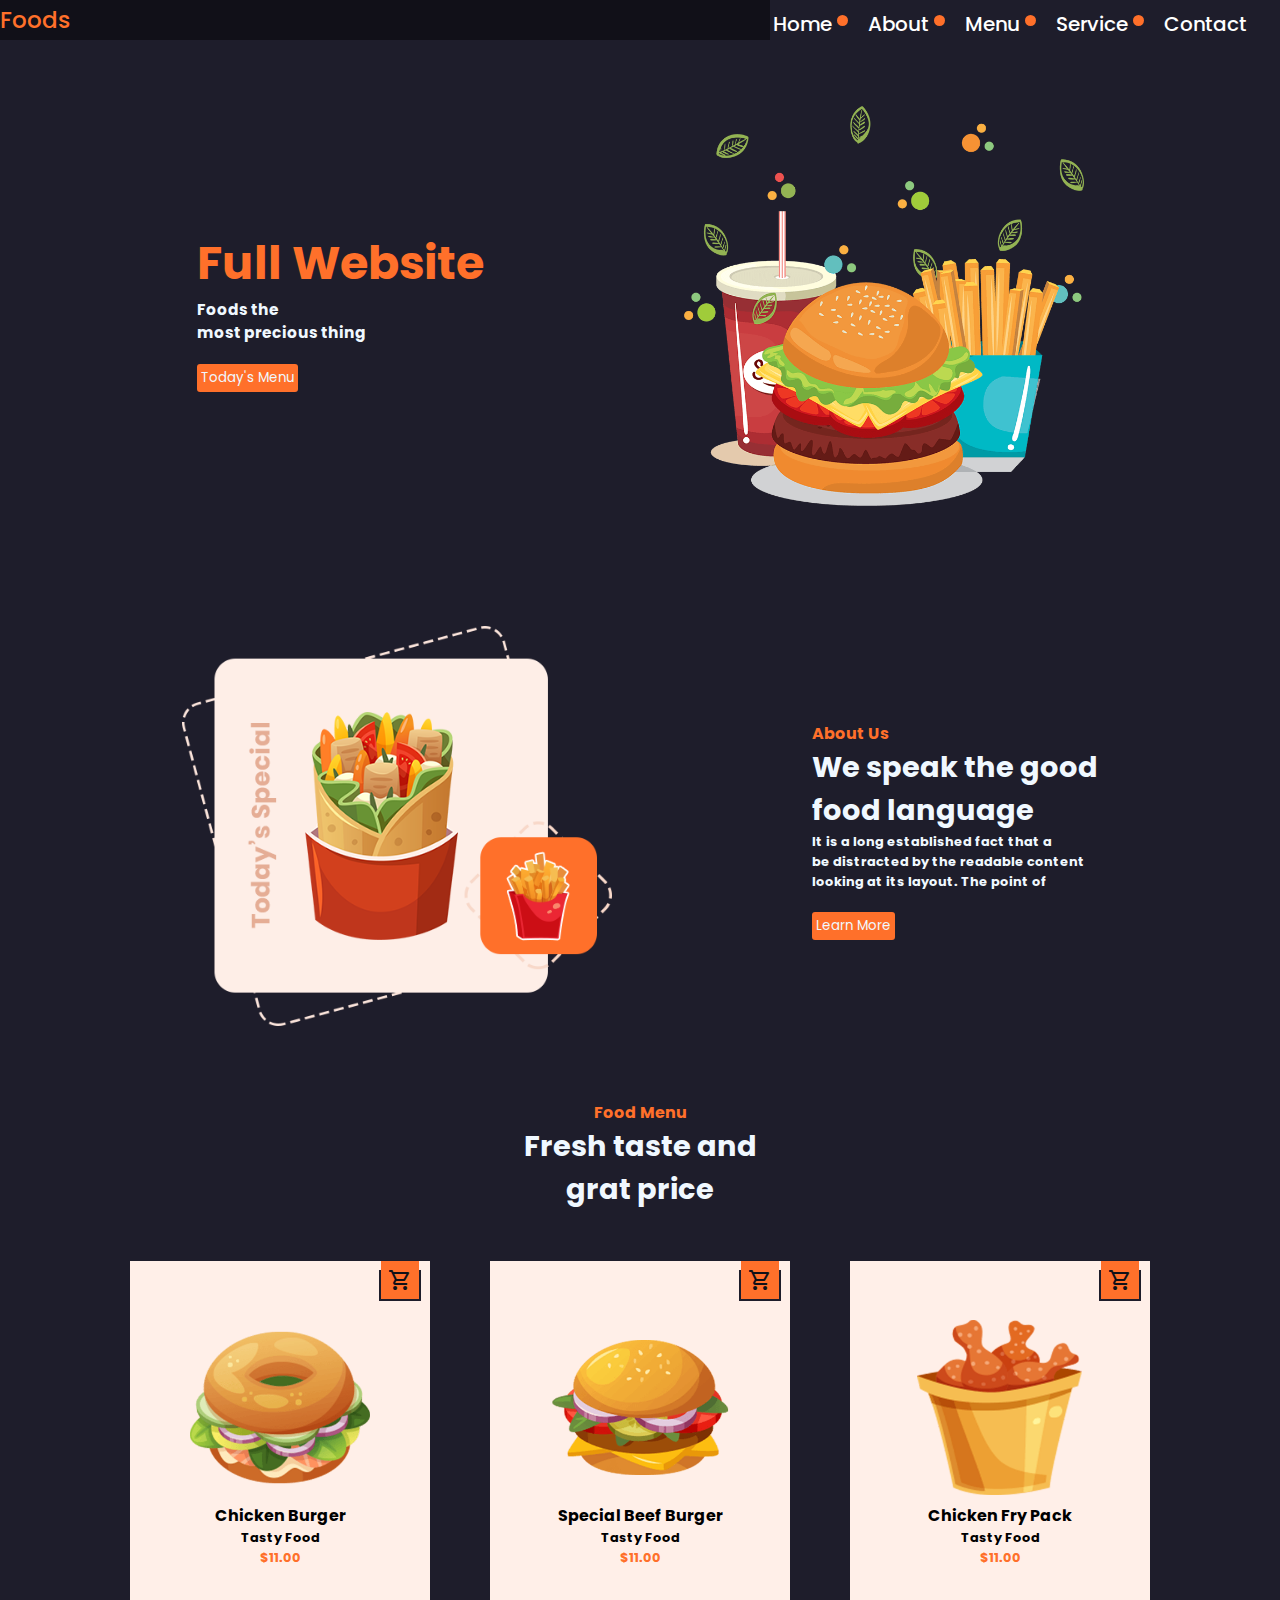
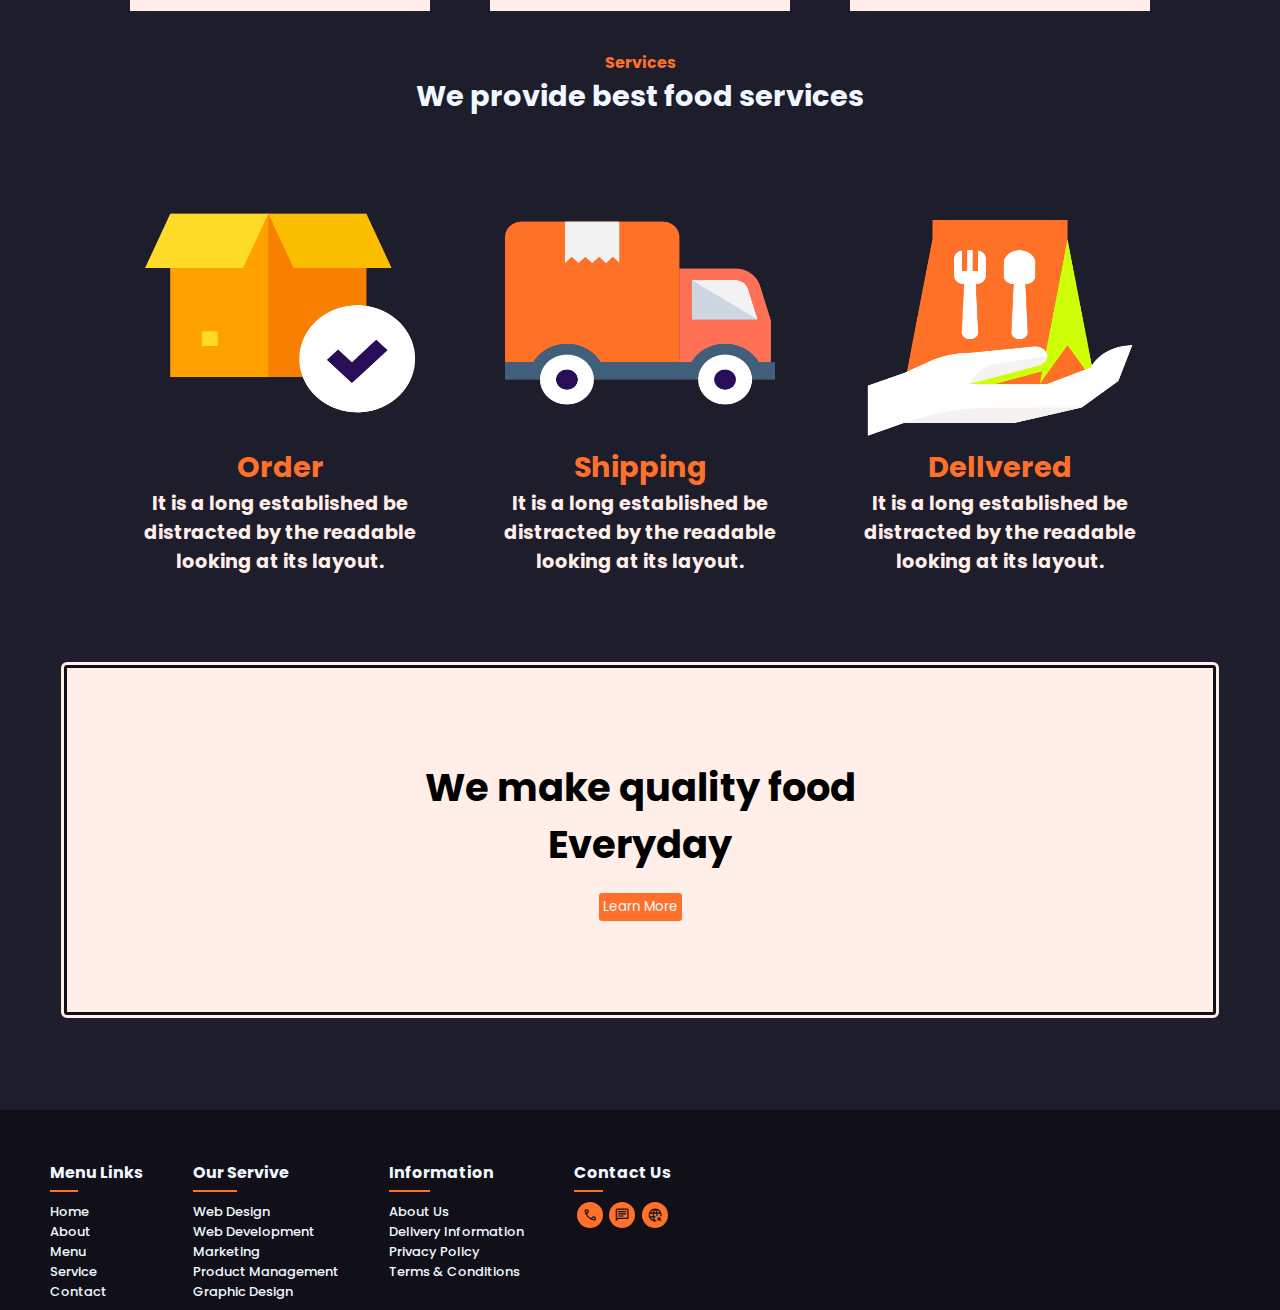
<file: index.html>
<!DOCTYPE html>
<html lang="en">
<head>
    <meta charset="UTF-8">
    <meta name="viewport" content="width=device-width, initial-scale=1.0">
    <link rel="stylesheet" href="https://fonts.googleapis.com/css2?family=Material+Symbols+Outlined:opsz,wght,FILL,GRAD@24,400,0,0" />
    <link rel="stylesheet" href="https://fonts.googleapis.com/css2?family=Material+Symbols+Outlined:opsz,wght,FILL,GRAD@24,400,0,0" />
    <link rel="stylesheet" href="https://fonts.googleapis.com/css2?family=Material+Symbols+Outlined:opsz,wght,FILL,GRAD@20..48,100..700,0..1,-50..200" />
    <link rel="stylesheet" href="https://fonts.googleapis.com/css2?family=Material+Symbols+Outlined:opsz,wght,FILL,GRAD@20..48,100..700,0..1,-50..200" />
    <title>Foods</title>
    <link rel="stylesheet" href="css/styles.css">
    <link rel="stylesheet" href="css/menu.css">
    <link rel="stylesheet" href="https://unpkg.com/boxicons@latest/css/boxicons.min.css">
</head>
<body>
    <div class="grid-container">
        <header class="header">
           
                Foods
           
            <input type="checkbox" id="side-menu" class="side-menu">
            <label for="side-menu" class="hamb">
                <img src="img/menu.png" alt="menu">
            </label>
            <nav class="nav" >
                <ul class="Menu">
                  <li><a class="bmenu" href="#Home">Home</a></li>
                  <li><a class="bmenu" href="#About">About</a></li>
                  <li><a class="bmenu" href="#Menu">Menu</a></li>
                  <li><a class="bmenu" href="#Services">Service</a></li>
                  <li><a class="bmenu" href="#Contact">Contact</a></li>
                </ul>
            </nav>
        </header>
        
        <div class="inicio" id="Home">
            <div class="text">
                <h1>Full Website</h1>
                <h6 class="sub">Foods the <br> most
                    precious thing
                </h6>
                <button class="button">Today's Menu</button>
            </div>
            <div class="imagen">
                <img class="img" src="img/home.png" alt="">
            </div>
        </div>
            
        <div class="about" id="About">
            <div class="imagen">
                <img class="img" src="img/about.png" alt="">
            </div>
            <div class="text">
                <h5>About Us</h6>
                <h2 class="sub">We speak the good <br>
                    food language
                </h2>
                <h6 class="sub">It is a long established fact that a  <br> 
                    be distracted by the readable content <br>
                    looking at its layout. The point of</h6>

                <button class="button">Learn More</button>
            </div>
        </div>
        
        <div class="menu" id="Menu">
            <div class="text">
                <h5>Food Menu</h5>
                <h2 class="sub">Fresh taste and <br>grat price
                </h2>
            </div>
            <div class="sub-grid">
                <div class="food">
                    <div class="icon" style="background-color: #ffefe8;"><a class="buy" href="">
                        <span style="background-color:#ff702a; padding:7px;" class="material-symbols-outlined">
                            shopping_cart
                        </span>
                    </a></div>
                        <img class="imgs-foods" src="img/food1.png" alt="dona">
                        <h5 style="background-color: #ffefe8;">Chicken Burger</h5>
                        <h6 style="background-color: #ffefe8;">Tasty Food</h6>
                        <h6 style="background-color: #ffefe8; color:#ff702a">$11.00</h6>
                </div>
                <div class="food" >
                    
                    <div class="icon" style="background-color: #ffefe8;"><a class="buy" href="">
                        <span style="background-color:#ff702a; padding:7px;" class="material-symbols-outlined">
                            shopping_cart
                        </span>
                    </a></div>
                    
                        
                        <img class="imgs-foods" src="img/food2.png" alt="hamburguesa">
                        <h5 style="background-color: #ffefe8;">Special Beef Burger</h5>
                        <h6 style="background-color: #ffefe8;">Tasty Food</h6>
                        <h6 style="background-color: #ffefe8; color:#ff702a">$11.00</h6>
                </div>
                <div class="food">
                    <div class="icon" style="background-color: #ffefe8;"><a class="buy" href="">
                        <span style="background-color:#ff702a; padding:7px;" class="material-symbols-outlined">
                            shopping_cart
                        </span>
                    </a></div>
                    
                        <img class="imgs-foods" src="img/food3.png" alt="pollo">
                        <h5 style="background-color: #ffefe8;">Chicken Fry Pack</h5>
                        <h6 style="background-color: #ffefe8;">Tasty Food</h6>
                        <h6 style="background-color: #ffefe8; color:#ff702a">$11.00</h6>
                </div>
            </div>

        </div>

        <div class="services" id="Services">
            <div class="text">
                <h5>Services</h5>
                <h2 class="sub">We provide best food services
                </h2>
            </div>
            <div class="sub-grid">
                <div class="service">
                    <img class="imgs-ser" src="img/s1.png" alt="">
                    <h2 style="color:#ff702a">Order</h6>
                    <h4 style="color: #ffefe8;">It is a long established  
                        be distracted by the readable 
                        looking at its layout. </h6>
                    
                
                </div>
                <div class="service">
                    <img class="imgs-ser" src="img/s2.png" alt="">
                    <h2 style="color:#ff702a">Shipping</h6>
                    <h4 style="color: #ffefe8;">It is a long established  
                        be distracted by the readable 
                        looking at its layout. </h6>
                    
                
                </div>
                <div class="service">
                    <img class="imgs-ser1" src="img/s3.png" alt="">
                    <h2 style="color:#ff702a">Dellvered</h6>
                    <h4 style="color: #ffefe8;">It is a long established  
                        be distracted by the readable 
                        looking at its layout. </h6>
                    
                
                </div>

            </div>

        </div>
        
        
        <div class="mas"  id="Contact">
            <div class="info">
                <h1 style="background-color: #ffefe8;">We make quality food <br>
                    Everyday</h1>
                <button class="button">Learn More</button>
                
            </div>
        </div>
        

        <footer class="footer"  id="Footer">
            <div class="sub-grid">
                <div style="background-color: #111018;" class="sub-text">
                    <h5 class="title2" style="background-color: #111018;" >Menu Links</h3>
                        <hr class="separador">
                        <p class="sub-text2">Home <br> About <br> Menu <br> Service <br> Contact
                        </p>
                </div>
                <div style="background-color: #111018;" class="sub-text">
                    <h5 class="title2" style="background-color: #111018;" >Our Servive</h3>
                        <hr class="separador">
                        <p class="sub-text2">Web Design<br> Web Development <br> Marketing <br> Product Management <br> Graphic Design
                        </p>
                </div>
                <div style="background-color: #111018;" class="sub-text">
                    <h5 class="title2" style="background-color: #111018;" >Information</h3>
                        <hr class="separador">
                        <p class="sub-text2">About Us<br>Delivery Information<br> Privacy Policy <br>Terms & Conditions
                        </p>
                </div>
                <div  style="background-color: #111018;" class="sub-text">
                    <h5 class="title2" style="background-color: #111018;" >Contact Us</h3>
                        <hr class="separador">
                        <div style="background-color: #111018;" class="redes">
                            <div class="icon" style="background-color: #111018;"><a style="background-color: #111018;" class="buy" href="">
                                <span style="background-color:#ff702a; padding:5px; border-radius: 50%;font-size:smaller" class="material-symbols-outlined">
                                    call
                                    </span>
                            </a></div>
                            <div class="icon" style="background-color: #111018;"><a style="background-color: #111018;"class="buy" href="">
                                <span  style="background-color:#ff702a; padding:5px; border-radius: 50%;font-size:smaller" class="material-symbols-outlined">
                                    chat
                                    </span>
                            </a></div>
                            <div class="icon" style="background-color: #111018;"><a style="background-color: #111018;" class="buy" href="">
                                <span  style="background-color:#ff702a; padding:5px; border-radius: 50%;font-size:smaller" class="material-symbols-outlined">
                                    captive_portal
                                    </span>
                            </a></div>
                        </div>
                        
                        
                </div>
            </div>
        </footer>
    </div>
</body>
</html>
</file>
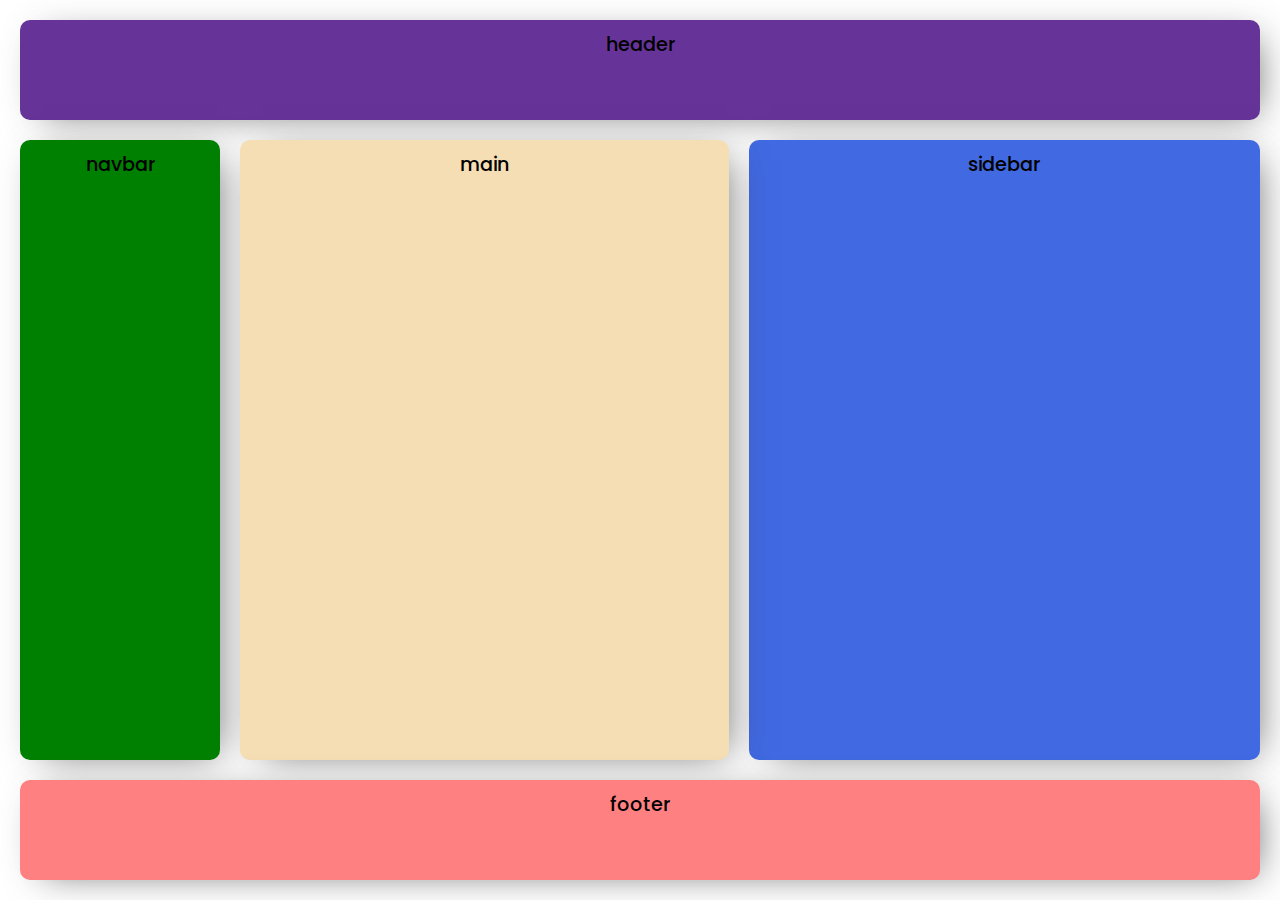
<file: este/prueba.html>
<!DOCTYPE html>
<html lang="en">
<head>
    <meta charset="UTF-8">
    <meta name="viewport" content="width=device-width, initial-scale=1.0">
    <title>Document</title>
    <link rel="stylesheet" href="style.css">
</head>
<body>
    <!-- <div class="container">
        <div class="item">
            item
        </div>

        <div class="item">
            item
        </div>

        <div class="item">
            item
        </div>

        <div class="item">
            item
        </div>

        <div class="item">
            item
        </div>

        <div class="item">
            item
        </div>


    </div> -->
    <div class="grid-container">
        <header class="header">
            header
        </header>
        <nav class="navar">
            navbar
        </nav>
        <aside class="sidebar">
            sidebar

        </aside>
        <article class="main">
            main
        </article>
        <footer class="footer">
            footer

        </footer+>

    </div>
</body>
</html>
</file>
<file: css/styles.css>
@import url('https://fonts.googleapis.com/css2?family=Poppins:ital,wght@0,100;0,200;0,300;0,400;0,500;0,600;0,700;0,800;0,900;1,100;1,200;1,300;1,400;1,500;1,600;1,700;1,800;1,900&display=swap');


*{
    font-family: "Poppins", sans-serif;
    box-sizing: border-box;
    margin: 0;
    padding: 0;
    background-color: #1e1d2b;
    
}
.grid-container>*{
    
    text-align: center;
    font-weight: 500;
}
.grid-container{
    
    display: grid;
    
    gap: 20px;
    grid-template: 
        "header" 40px
        "inicio"500px 
        "about" 500px
        "menu"500px
        "services"550px
        "mas"500px
        "footer"200px
    ;
}
.grid-container{
    font-size: 1.2rem;
    min-height: 100vh;
    grid-template-columns: 1fr;
    grid-row: 1fr;
    

    .header{
        
        font-size: larger;
        color: #ff702a;
        background-color: #111018;
        display: flex;
        align-items: center;
        justify-content: space-between;
        grid-area: header;

        .title{
            background-color: #111018;
            margin-left: 20px;
        }
        .opc{
            display: flex;
            flex-direction: row;
            background-color: #111018;
        }
        
        .op{
            width: 25%;
            margin-right: 15px;
            background-color: #111018;
            font-size: small;
            text-decoration: none;
            color: aliceblue;
        }
        .op:hover{
            color: #ff702a;
        }
        
        
        
    }
    .inicio{

        font-size: larger;
        display: flex;
        justify-content: center;
        align-items: center;

        .img{
            grid-area: imagen;
            height: 400px;
            width: 100%;
            
        }
        .text{
            grid-area: text;
            color: #ff702a;
            text-align: left;
            margin-right: 200px;
        }
        .button{
            margin-top: 20px;
        }
        .button:hover{
            color: black;
        }
                
        
    }
    .about{
        display: grid;
        grid-area: about;
        display: flex;
        flex-direction: row;
        justify-content: center;
        align-items: center;
        grid-template-columns: 1fr 1fr;
        .img{
            grid-area: imagen;
            height: 400px;
            width: 100%;
        }
        .text{
            grid-area: text;
            color: #ff702a;
            text-align: left;
            margin-left: 200px;
            
        }
        .button{
            margin-top: 20px;
        }
        .button:hover{
            color: black;
        }
    }
    .menu{
        grid-area: menu;
        
        .text{
            grid-area: text;
            color: #ff702a;
            text-align: center;
           
        }
        .sub-grid{
            
            margin-top: 50px;
            display: grid;
            grid-template-columns: 1fr 1fr 1fr;
            grid-template-rows: 1fr;
            display: flex;
            justify-content: center;

            .food{
                
                background-color: #ffefe8;
                width: 300px;
                height: 350px;
                margin: 0 30px;
            }
            .icon{
                margin-left: 80%;
            }

            .imgs-foods{
                margin-top: 20px;
                background-color: #ffefe8;
                width: 60%;
                height: 50%;
            }
            .buy{
                color: #111018;
            }
            .buy:hover{
                color: #ffefe8;
            }
        }
    }
    .services{
        
        grid-area: services;
        .text{
            
            margin-top: 30px;
            display: flex;
            flex-direction: column;
            align-items: center;
            grid-area: text;
            color: #ff702a;
            text-align: center;
        }
        .sub-grid{
            margin-top: 50px;
            display: grid;
            grid-template-columns: 1fr 1fr 1fr;
            grid-template-rows: 1fr;
            display: flex;
            justify-content: center;

            .service{
                margin: 0 30px;
                width: 300px;
                height: 500px;

            }
            .imgs-ser{
                margin-top: 20px;
                background-color:none;
                width: 90%;
                height: 50%;
            }}
            .imgs-ser1{
                margin-top: 50px;
                background-color:none;
                width: 90%;
                height: 44%;
            }





        }
        
    }
    .mas{
        display: flex;
        grid-area: mas;
        justify-content: center;
        align-items: center;

        .info{
            border-radius: 3px;
            border:solid #111018;
            outline:solid #ffefe8;
            background-color:#ffefe8;
            width: 90%;
            height: 350px;
            display: flex;
            justify-content: center;
            align-items: center;
            flex-direction: column;
        }
        .button{
            margin-top: 20px;
        }
        .button:hover{
            color: black;
        }
    }
    .footer{
        padding-top: 30px;
        grid-area: footer;
        background-color: #111018;

        .sub-grid{
            
            display: flex;
            flex-direction: row;
            background-color: #111018;
            


            .sub-text{
                margin-top: 20px;
                margin-left: 50px;
                display: flex;
                flex-direction: column;
                justify-content: flex-start;

                .redes{
                    display: flex;
                    flex-direction: row;
                    justify-content: space-around;
                    width: 100%;
                    height: 50px;
                     
                    

                }
                .buy{
                    color: #111018;
                }
                .buy:hover{
                    color: #ffefe8;
                    
                }

                    
                }
            }
            .title2{
                color: aliceblue;
                text-align: left;
            }
            .sub-text2{
                font-size: small;
                text-align: left;
                color: aliceblue;
                background-color:#111018;
            }
            .separador{
                
                margin-top: 5px;
                margin-bottom: 10px;
                border: solid 1px #ff702a;
                width: 30%;
            }


        }
        
    
    





.button{
    padding: 4px;
    background-color: #ff702a;
    color: aliceblue;
    border: none;
    border-radius: 3px;
}
.button:hover{
    scale: 1.1;
    transition: .3s;
}
.sub{
    color: aliceblue;
}

@media(max-width:780px){
    .grid-container{
    
        display: grid;
        
        
        grid-template: 
            "header" 200px
            "inicio"650px 
            "about" 650px
            "menu"1500px
            "services"1500px
            "mas"500px
            "footer"680px
        ;
    }

    .grid-container{

        .inicio{
            display: flex;
            flex-direction: column;
            justify-content: center;
            .text{
               text-align: center;
               margin: 0px;
               margin-bottom: 50px;
               
            }
            .img{
                height: 300px;
            }
            
        }
        .header{
            display: flex;
            justify-content: space-between;
        }
        .about{
            display: flex;
            flex-direction: column;
            justify-content: center;
            align-items: center;
            .text{
                margin-left: 0px;
                margin-bottom: 100px;
                text-align: center;
            }
            .img{
                height: 300px;
                margin-bottom: 50px;
            }
            
        }
        .menu{
            display: flex;
            flex-direction: column;
            justify-content: center;
            
            .sub-grid{
                display: grid;
                grid-template-columns: 1fr;
                grid-template-rows: 1fr 1fr 1fr;
                margin-bottom: 200px;

                .food{
                    margin: 30px 45px;
                }
                
            }
        }
        .services{
            display: flex;
            flex-direction: column;
            justify-content: center;
            
            .sub-grid{
                display: grid;
                grid-template-columns: 1fr;
                grid-template-rows: 1fr 1fr 1fr;
                margin: 20px 0;
                gap: 20px;

                
                
            }
            
        }
        
        .footer{
            .sub-grid{
                display: flex;
                flex-direction: column;
                margin: 0 20px;
                justify-content: flex-start;
                .sub-text{
                    display: flex;
                    flex-direction: column;
                    
                    .redes{
                    margin-top: 20px;
                    display: flex;
                    flex-direction: column;
                    .icon{
                       
                        width: 10%;
                    }
                    }
                }
            }

        }
            
    }
    
   
    

}
</file>
<file: css/menu.css>
.bmenu {
    display: block;
    padding: 30px;
    color: white;
    text-decoration: none;
    padding: 1px;
    font-size: 20px;
    border: solid 2px #1e1d2b;
    margin-right: 30px;
    
  }
  .bmenu:hover {
    color: chocolate;
  }
.hamb {
    cursor: pointer;
    float: right;
    padding: 10px 20px;
    display: none;
  }
  .hamb-line {
    background: #087f5b;
    display: block;
    height: 2px;
    position: relative;
    width: 24px;
  }
  .hamb-line::before,
  .hamb-line::after {
    background: #087f5b;
    content: "";
    display: block;
    height: 100%;
    position: absolute;
    transition: all 0.2s ease-out;
    width: 100%;
  }
  .hamb-line::before {
    top: 5px;
  }
  .hamb-line::after {
    top: -5px;
  }
  .side-menu {
    display: none;
  }
  .side-menu:checked ~ nav {
    max-height: 100%;
  }
  .side-menu:checked ~ .hamb .hamb-line {
    background: transparent;
  }
  .nav {
    
    justify-content: center;
    width: 100%;
    height: 30%;
    position: fixed;
    background-color: #2c2b47;
    overflow: hidden;
    max-height: 0;
    transition: max-height 0.5s ease-out;
    display: flex;
    align-items: center;
    font-size: 30px;
  }
@media(min-width:800px){
    .nav {
        
        max-height: none;
        height: 100%;
        top: 0;
        position: relative;
        float: right;
        width: fit-content;
        background-color: transparent;
      }
      .Menu {
        
        display: flex;
      }
      .bmenu {
        border-color: #1e1d2b;
      }
      .menu li {
        float: left;
      }
      .menu a {
        border: solid 2px #1e1d2b;
      }
      .menu a:hover {
        background-color: transparent;
      }
}

@media(max-width:768px){
    .hamb {
        display: block;
      }
    .bmenu {
        justify-content: center;
        margin-left: 120px;
        border: #1e1d2b;
      }
}
</file>
<file: este/style.css>
@import url('https://fonts.googleapis.com/css2?family=Poppins:ital,wght@0,100;0,200;0,300;0,400;0,500;0,600;0,700;0,800;0,900;1,100;1,200;1,300;1,400;1,500;1,600;1,700;1,800;1,900&display=swap');



/* .container{
    border:solid 3px rgb(255,219,27);
    padding: 5px;
    background-color: darksalmon;
    border-radius: 3px;
    display: grid;
    grid-template-columns: 1fr 0.4fr 1fr;
    grid-row: 1fr 1fr;
    width: 700px;
    height: 600px;
}
.item{
    box-sizing: border-box;
    border:  solid 10px rgb(124,23,226);
    background-color: rgb(0, 255, 229);
    color: black;
    
} */


*{
    box-sizing: border-box;
    margin: 0;
    padding: 0;
    
}
.grid-container>*{
    font-family: "Poppins", sans-serif;
    box-shadow: 10px 6px 37px -13px rgba(51, 51, 51, 0.74);
    border-radius: 10px;
    padding: 10px;
    text-align: center;
    font-weight: 500;
}
.grid-container{
    
    display: grid;
    gap: 20px;
    grid-template: 
    "header" 200px
    "navbar" 50px
    "main" 100px
    "sidebar"
    "footer"
    ;
}
.grid-container{
    font-size: 1.2rem;
    min-height: 100vh;
    padding: 20px;


    .header{
        grid-template-columns: 1fr;
        grid-area: header;
        background-color: rebeccapurple;
    }
    .navar{
        grid-area: navbar;
        background-color: green;
    }
    .sidebar{
        grid-area: sidebar;
        background-color: royalblue;
    }
    .main{
        grid-area: main;
        background-color: wheat;
    }
    .footer{
        grid-area: footer;
        background-color: rgb(255, 128, 128);
    }
    @media (min-width:768px){
        grid-template:
            "header navbar" 100px
            "sidebar main" auto
            "footer footer" 100px/
            200px auto
    }
    @media (min-width:992px){
        grid-template:
            "header header header" 100px
            "navbar main sidebar" auto
            "footer footer footer" 100px/
            200px auto
    }

}
</file>
